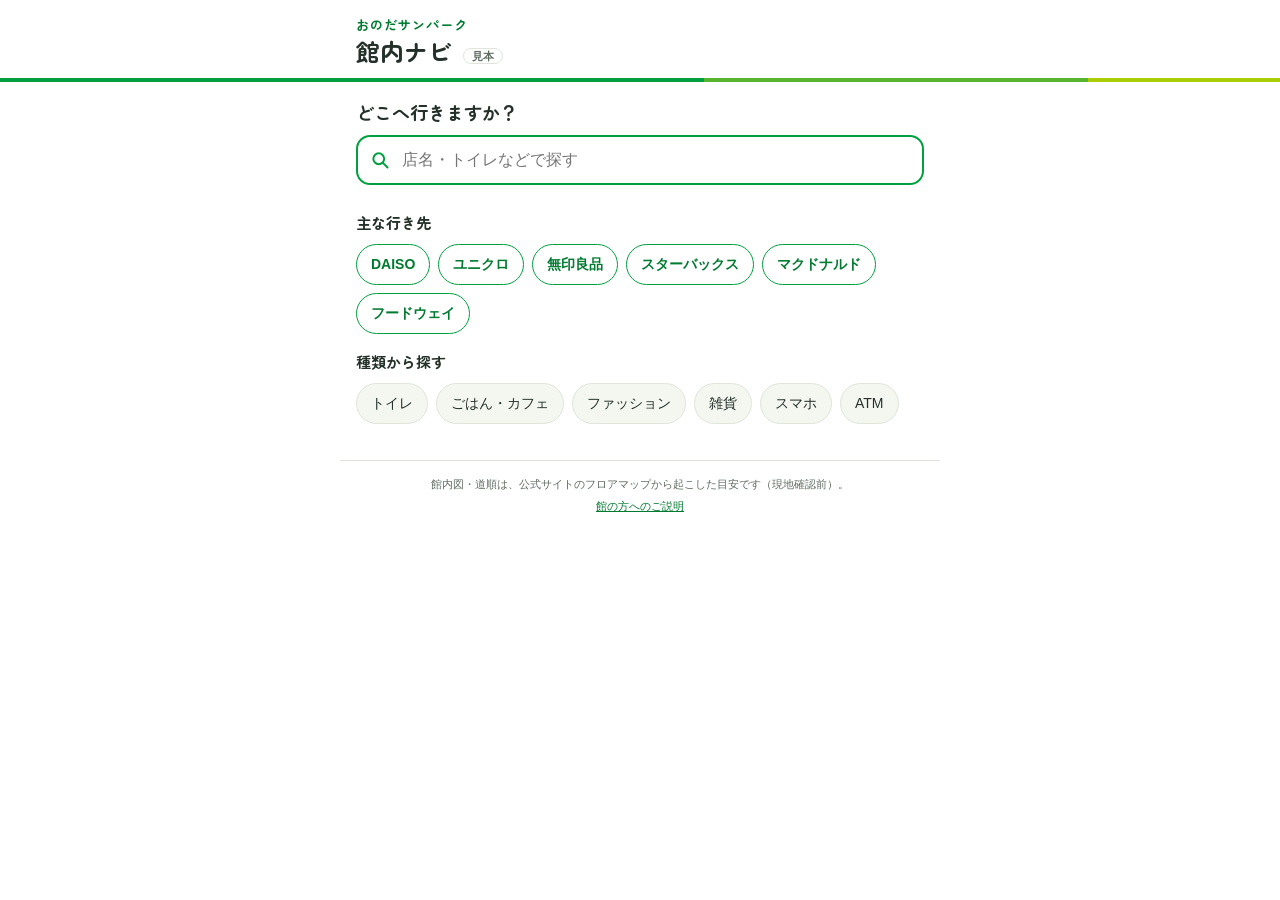
<file: index.html>
<!doctype html>
<html lang="ja">
<head>
<meta charset="utf-8">
<meta name="viewport" content="width=device-width, initial-scale=1">
<meta name="robots" content="noindex,nofollow">
<meta name="theme-color" content="#00a040">
<title>館内ナビ（見本）｜おのだサンパーク</title>
<link rel="preconnect" href="https://fonts.googleapis.com">
<link rel="preconnect" href="https://fonts.gstatic.com" crossorigin>
<link rel="stylesheet" href="https://fonts.googleapis.com/css2?family=Zen+Maru+Gothic:wght@500;700&display=swap">
<link rel="stylesheet" href="style.css">
</head>
<body>
<header class="top">
  <div class="top-in">
    <p class="place">おのだサンパーク</p>
    <h1>館内ナビ <span class="tag">見本</span></h1>
  </div>
</header>
<div class="search">
  <label for="q" class="search-label">どこへ行きますか？</label>
  <div class="search-box">
    <svg class="search-ico" viewBox="0 0 24 24" aria-hidden="true"><circle cx="10.5" cy="10.5" r="6.5" fill="none" stroke="currentColor" stroke-width="2.4"/><path d="M15.5 15.5 L21 21" stroke="currentColor" stroke-width="2.4" stroke-linecap="round"/></svg>
    <input id="q" type="search" placeholder="店名・トイレなどで探す" autocomplete="off" enterkeyhint="search">
  </div>
</div>
<main id="main"></main>
<footer class="foot">
  <p>館内図・道順は、公式サイトのフロアマップから起こした目安です（現地確認前）。</p>
  <p><a href="staff.html">館の方へのご説明</a></p>
</footer>
<script src="mapdata.js"></script>
<script src="app.js"></script>
</body>
</html>
</file>
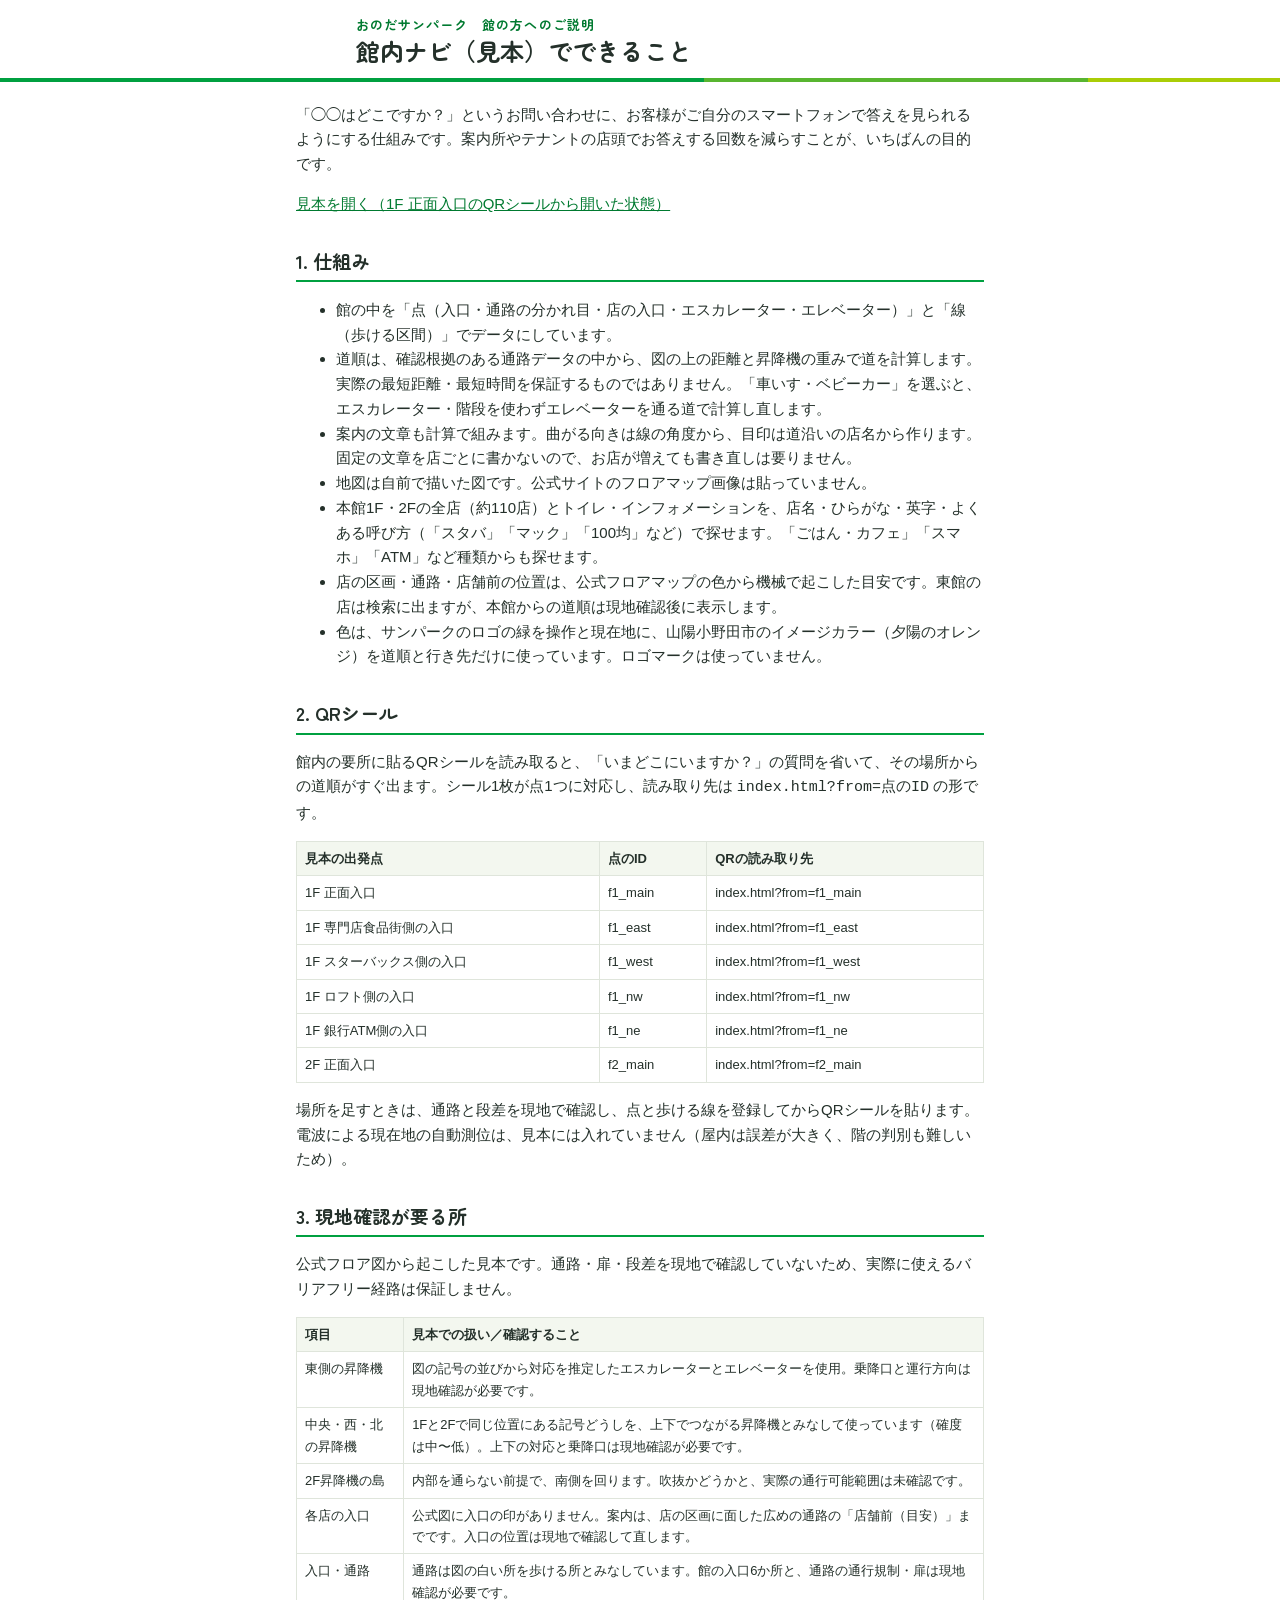
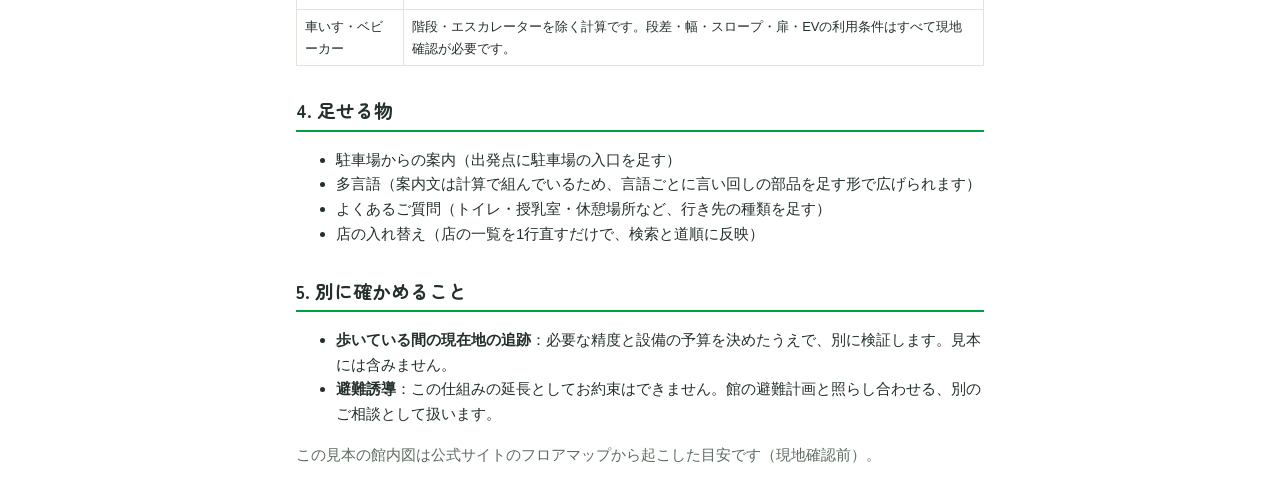
<file: staff.html>
<!doctype html>
<html lang="ja">
<head>
<meta charset="utf-8">
<meta name="viewport" content="width=device-width, initial-scale=1">
<title>館内ナビ　館の方へのご説明（見本）</title>
<meta name="robots" content="noindex,nofollow">
<link rel="stylesheet" href="https://fonts.googleapis.com/css2?family=Zen+Maru+Gothic:wght@500;700&display=swap">
<link rel="stylesheet" href="style.css">
<style>
main.staff{max-width:720px}
.staff h2{font-family:var(--round)}
.staff a{color:var(--green-d)}
.staff h2{font-size:19px;margin:28px 0 6px;padding-bottom:4px;border-bottom:2px solid var(--green)}
.staff p,.staff li{font-size:15px}
.staff table{border-collapse:collapse;width:100%;font-size:13px}
.staff th,.staff td{border:1px solid var(--line);padding:6px 8px;text-align:left;vertical-align:top}
.staff th{background:var(--soft)}

</style>
</head>
<body>
<header class="top">
  <div class="top-in">
    <p class="place">おのだサンパーク　館の方へのご説明</p>
    <h1>館内ナビ（見本）でできること</h1>
  </div>
</header>
<main class="staff">
  <p>「◯◯はどこですか？」というお問い合わせに、お客様がご自分のスマートフォンで答えを見られるようにする仕組みです。案内所やテナントの店頭でお答えする回数を減らすことが、いちばんの目的です。</p>
  <p><a href="index.html?from=f1_main">見本を開く（1F 正面入口のQRシールから開いた状態）</a></p>

  <h2>1. 仕組み</h2>
  <ul>
    <li>館の中を「点（入口・通路の分かれ目・店の入口・エスカレーター・エレベーター）」と「線（歩ける区間）」でデータにしています。</li>
    <li>道順は、確認根拠のある通路データの中から、図の上の距離と昇降機の重みで道を計算します。実際の最短距離・最短時間を保証するものではありません。「車いす・ベビーカー」を選ぶと、エスカレーター・階段を使わずエレベーターを通る道で計算し直します。</li>
    <li>案内の文章も計算で組みます。曲がる向きは線の角度から、目印は道沿いの店名から作ります。固定の文章を店ごとに書かないので、お店が増えても書き直しは要りません。</li>
    <li>地図は自前で描いた図です。公式サイトのフロアマップ画像は貼っていません。</li>
    <li>本館1F・2Fの全店（約110店）とトイレ・インフォメーションを、店名・ひらがな・英字・よくある呼び方（「スタバ」「マック」「100均」など）で探せます。「ごはん・カフェ」「スマホ」「ATM」など種類からも探せます。</li>
    <li>店の区画・通路・店舗前の位置は、公式フロアマップの色から機械で起こした目安です。東館の店は検索に出ますが、本館からの道順は現地確認後に表示します。</li>
    <li>色は、サンパークのロゴの緑を操作と現在地に、山陽小野田市のイメージカラー（夕陽のオレンジ）を道順と行き先だけに使っています。ロゴマークは使っていません。</li>
  </ul>

  <h2>2. QRシール</h2>
  <p>館内の要所に貼るQRシールを読み取ると、「いまどこにいますか？」の質問を省いて、その場所からの道順がすぐ出ます。シール1枚が点1つに対応し、読み取り先は <code>index.html?from=点のID</code> の形です。</p>
  <table>
    <tr><th>見本の出発点</th><th>点のID</th><th>QRの読み取り先</th></tr>
    <tr><td>1F 正面入口</td><td>f1_main</td><td>index.html?from=f1_main</td></tr>
    <tr><td>1F 専門店食品街側の入口</td><td>f1_east</td><td>index.html?from=f1_east</td></tr>
    <tr><td>1F スターバックス側の入口</td><td>f1_west</td><td>index.html?from=f1_west</td></tr>
    <tr><td>1F ロフト側の入口</td><td>f1_nw</td><td>index.html?from=f1_nw</td></tr>
    <tr><td>1F 銀行ATM側の入口</td><td>f1_ne</td><td>index.html?from=f1_ne</td></tr>
    <tr><td>2F 正面入口</td><td>f2_main</td><td>index.html?from=f2_main</td></tr>
  </table>
  <p>場所を足すときは、通路と段差を現地で確認し、点と歩ける線を登録してからQRシールを貼ります。電波による現在地の自動測位は、見本には入れていません（屋内は誤差が大きく、階の判別も難しいため）。</p>

  <h2>3. 現地確認が要る所</h2>
  <p>公式フロア図から起こした見本です。通路・扉・段差を現地で確認していないため、実際に使えるバリアフリー経路は保証しません。</p>
  <table><tr><th>項目</th><th>見本での扱い／確認すること</th></tr>
  <tr><td>東側の昇降機</td><td>図の記号の並びから対応を推定したエスカレーターとエレベーターを使用。乗降口と運行方向は現地確認が必要です。</td></tr>
  <tr><td>中央・西・北の昇降機</td><td>1Fと2Fで同じ位置にある記号どうしを、上下でつながる昇降機とみなして使っています（確度は中〜低）。上下の対応と乗降口は現地確認が必要です。</td></tr>
  <tr><td>2F昇降機の島</td><td>内部を通らない前提で、南側を回ります。吹抜かどうかと、実際の通行可能範囲は未確認です。</td></tr>
  <tr><td>各店の入口</td><td>公式図に入口の印がありません。案内は、店の区画に面した広めの通路の「店舗前（目安）」までです。入口の位置は現地で確認して直します。</td></tr>
  <tr><td>入口・通路</td><td>通路は図の白い所を歩ける所とみなしています。館の入口6か所と、通路の通行規制・扉は現地確認が必要です。</td></tr>
  <tr><td>車いす・ベビーカー</td><td>階段・エスカレーターを除く計算です。段差・幅・スロープ・扉・EVの利用条件はすべて現地確認が必要です。</td></tr>
  </table>

  <h2>4. 足せる物</h2>
  <ul>
    <li>駐車場からの案内（出発点に駐車場の入口を足す）</li>
    <li>多言語（案内文は計算で組んでいるため、言語ごとに言い回しの部品を足す形で広げられます）</li>
    <li>よくあるご質問（トイレ・授乳室・休憩場所など、行き先の種類を足す）</li>
    <li>店の入れ替え（店の一覧を1行直すだけで、検索と道順に反映）</li>
  </ul>

  <h2>5. 別に確かめること</h2>
  <ul>
    <li><b>歩いている間の現在地の追跡</b>：必要な精度と設備の予算を決めたうえで、別に検証します。見本には含みません。</li>
    <li><b>避難誘導</b>：この仕組みの延長としてお約束はできません。館の避難計画と照らし合わせる、別のご相談として扱います。</li>
  </ul>
  <p class="hint">この見本の館内図は公式サイトのフロアマップから起こした目安です（現地確認前）。</p>
</main>

</body>
</html>
</file>
<file: style.css>
/* おのだサンパーク 館内ナビ（見本）
 * 緑＝サンパークのロゴの緑（操作・現在地）。オレンジ＝山陽小野田の夕陽の色（道順と行き先だけ）。
 * 見本は常に明るい配色で見せる。 */
:root{
  color-scheme: light;
  --green:#00a040; --green-d:#007a30; --leaf:#58b530; --lime:#aacd06;
  --orange:#eb6b00; --orange-d:#b34f00; --orange-l:#fde3cc;
  --ink:#24302a; --sub:#5e6a61; --line:#dfe5db; --soft:#f3f7ef; --bg:#ffffff;
  --round:"Zen Maru Gothic","Hiragino Maru Gothic ProN","Hiragino Sans","Yu Gothic UI","Meiryo",sans-serif;
  --sans:"Hiragino Sans","Hiragino Kaku Gothic ProN","Yu Gothic UI","Meiryo",sans-serif;
}
*{box-sizing:border-box}
html{-webkit-text-size-adjust:100%}
body{margin:0;background:var(--bg);color:var(--ink);font-family:var(--sans);line-height:1.65}
button{font:inherit;color:inherit}

/* 見出し帯：ロゴの緑の細い3色ライン */
.top{background:#fff;border-bottom:1px solid var(--line);position:relative}
.top::after{content:"";position:absolute;left:0;right:0;bottom:-1px;height:4px;background:linear-gradient(90deg,var(--green) 0 55%,var(--leaf) 55% 85%,var(--lime) 85% 100%)}
.top-in{max-width:600px;margin:0 auto;padding:14px 16px 14px}
.place{margin:0;font-family:var(--round);font-weight:700;font-size:13px;color:var(--green-d);letter-spacing:.08em}
h1{margin:0;font-family:var(--round);font-weight:700;font-size:24px;line-height:1.3}
.tag{display:inline-block;vertical-align:middle;font-size:11px;font-weight:700;color:var(--sub);border:1px solid var(--line);border-radius:999px;padding:0 8px;margin-left:4px;font-family:var(--sans)}

/* 検索 */
.search{max-width:600px;margin:0 auto;padding:16px 16px 4px}
.search-label{display:block;font-family:var(--round);font-weight:700;font-size:18px;margin-bottom:8px}
.search-box{position:relative}
.search-ico{position:absolute;left:14px;top:50%;width:20px;height:20px;margin-top:-10px;color:var(--green)}
.search input{width:100%;font-size:16px;padding:14px 14px 14px 44px;border:2px solid var(--green);border-radius:14px;background:#fff;color:var(--ink);outline:none;-webkit-appearance:none;appearance:none}
.search input:focus{box-shadow:0 0 0 4px rgba(0,160,64,.15)}
body.routing .search{padding-bottom:0}
body.routing .search-label{font-size:14px;color:var(--sub)}
body.routing .search input{border-width:1px;border-color:var(--line);padding:10px 12px 10px 42px}

main{max-width:600px;margin:0 auto;padding:6px 16px 20px}
.block{margin:16px 0}
.h{font-family:var(--round);font-weight:700;font-size:15px;margin:0 0 8px;color:var(--ink)}
.chips{display:flex;flex-wrap:wrap;gap:8px}
.chip{border:1px solid var(--green);background:#fff;color:var(--green-d);border-radius:999px;padding:8px 14px;font-size:14px;font-weight:700;cursor:pointer}
.chip:active{background:var(--green);color:#fff}
.chip.ghost{border-color:var(--line);color:var(--ink);font-weight:500;background:var(--soft)}

.count{font-size:13px;color:var(--sub);margin:12px 0 6px}
.results{list-style:none;margin:0;padding:0;border-top:1px solid var(--line)}
.res{display:flex;align-items:center;gap:10px;width:100%;text-align:left;background:#fff;border:0;border-bottom:1px solid var(--line);padding:13px 4px;cursor:pointer}
.res:active{background:var(--soft)}
.res-name{flex:1;font-size:16px;font-weight:700;line-height:1.4}
.res-cat{font-size:12px;color:var(--sub);white-space:nowrap}
.fl-badge{flex:none;display:inline-flex;align-items:center;justify-content:center;min-width:36px;height:24px;padding:0 6px;border-radius:6px;background:var(--green);color:#fff;font-size:12px;font-weight:700;font-family:var(--round)}
.fl-badge.east{background:#8a958c}

/* 行き先 */
.dest{display:flex;align-items:center;gap:12px;margin:14px 0 10px;padding:12px 14px;border-radius:14px;background:var(--orange-l)}
.dest-pin{flex:none;width:22px;height:30px;background:var(--orange);clip-path:path("M11 30 C11 30 0 17 0 11 A11 11 0 1 1 22 11 C22 17 11 30 11 30 Z")}
.dest-body{flex:1;min-width:0}
.dest-label{margin:0;font-size:11px;font-weight:700;color:var(--orange-d);letter-spacing:.1em}
.dest-name{margin:0;font-family:var(--round);font-weight:700;font-size:19px;line-height:1.35}
.dest-meta{margin:0;font-size:12px;color:var(--sub)}
.link{background:none;border:0;padding:4px 0;color:var(--green-d);font-size:14px;font-weight:700;text-decoration:underline;text-underline-offset:3px;cursor:pointer;white-space:nowrap}

/* 出発点 */
.q{font-size:18px;margin:18px 0 10px}
.starts{display:flex;flex-direction:column;gap:10px}
.start-btn{display:flex;align-items:center;gap:10px;text-align:left;font-size:16px;font-weight:700;padding:15px 14px;border:1px solid var(--line);background:#fff;border-radius:14px;cursor:pointer;box-shadow:0 2px 0 var(--line)}
.start-btn:active{border-color:var(--green);background:var(--soft)}
.hint{font-size:12px;color:var(--sub);margin:10px 0}
.from-now{font-size:13px;margin:6px 0;color:var(--sub)}
.from-now b{color:var(--ink)}

/* 道の選び方 */
.opts{margin:4px 0 8px}
.seg-wrap{display:inline-flex;border:1px solid var(--line);border-radius:999px;padding:3px;background:var(--soft);margin-top:4px}
.seg{border:0;background:transparent;border-radius:999px;padding:7px 14px;font-size:14px;cursor:pointer;color:var(--sub)}
.seg.on{background:#fff;color:var(--green-d);font-weight:700;box-shadow:0 1px 3px rgba(0,0,0,.12)}

/* 一手ずつのカード */
.card{border:2px solid var(--ink);border-radius:16px;padding:14px 16px 14px;background:#fff;margin:10px 0 14px;box-shadow:0 4px 0 var(--ink)}
.card.arrive{border-color:var(--orange);box-shadow:0 4px 0 var(--orange)}
.card-top{display:flex;align-items:center;justify-content:space-between;gap:8px}
.step-no{display:inline-block;background:var(--orange);color:#fff;font-weight:700;font-size:13px;border-radius:999px;padding:2px 10px;font-family:var(--round)}
.card-fl{font-size:13px;font-weight:700;color:var(--sub)}
.card-text{font-family:var(--round);font-weight:700;font-size:21px;line-height:1.6;margin:10px 0 6px;min-height:3.2em}
.card-sub{font-size:13px;color:var(--sub);margin:0 0 6px}
.nav{display:flex;gap:10px;margin-top:10px}
.btn{flex:1;font-size:17px;font-weight:700;padding:13px;border:1px solid var(--line);background:#fff;border-radius:12px;cursor:pointer}
.btn.primary{background:var(--green);border-color:var(--green);color:#fff}
.btn:disabled{opacity:.35;cursor:default}

/* 地図 */
.map-head{display:flex;align-items:center;justify-content:space-between;gap:8px;margin-bottom:6px}
.floors{display:flex;gap:6px}
.fl{min-width:52px;font-size:14px;font-weight:700;padding:7px 12px;border:1px solid var(--line);background:#fff;border-radius:10px;cursor:pointer;font-family:var(--round)}
.fl.on{background:var(--ink);border-color:var(--ink);color:#fff}
.legend{margin:0;font-size:12px;color:var(--sub);white-space:nowrap}
.lg{display:inline-block;width:18px;height:6px;border-radius:3px;vertical-align:middle;margin-right:3px}
.lg-route{background:var(--orange)}
.lg-dest{width:10px;height:10px;border-radius:50%;background:var(--orange-l);border:2px solid var(--orange)}
.map{border:1px solid var(--line);border-radius:14px;background:var(--soft);overflow:hidden}
.map svg{display:block;width:100%;height:auto;font-family:var(--sans)}

.foot{max-width:600px;margin:0 auto;padding:10px 16px 28px;text-align:center;border-top:1px solid var(--line)}
.foot p{margin:4px 0;font-size:11px;color:var(--sub)}
.foot a{color:var(--green-d)}
</file>
